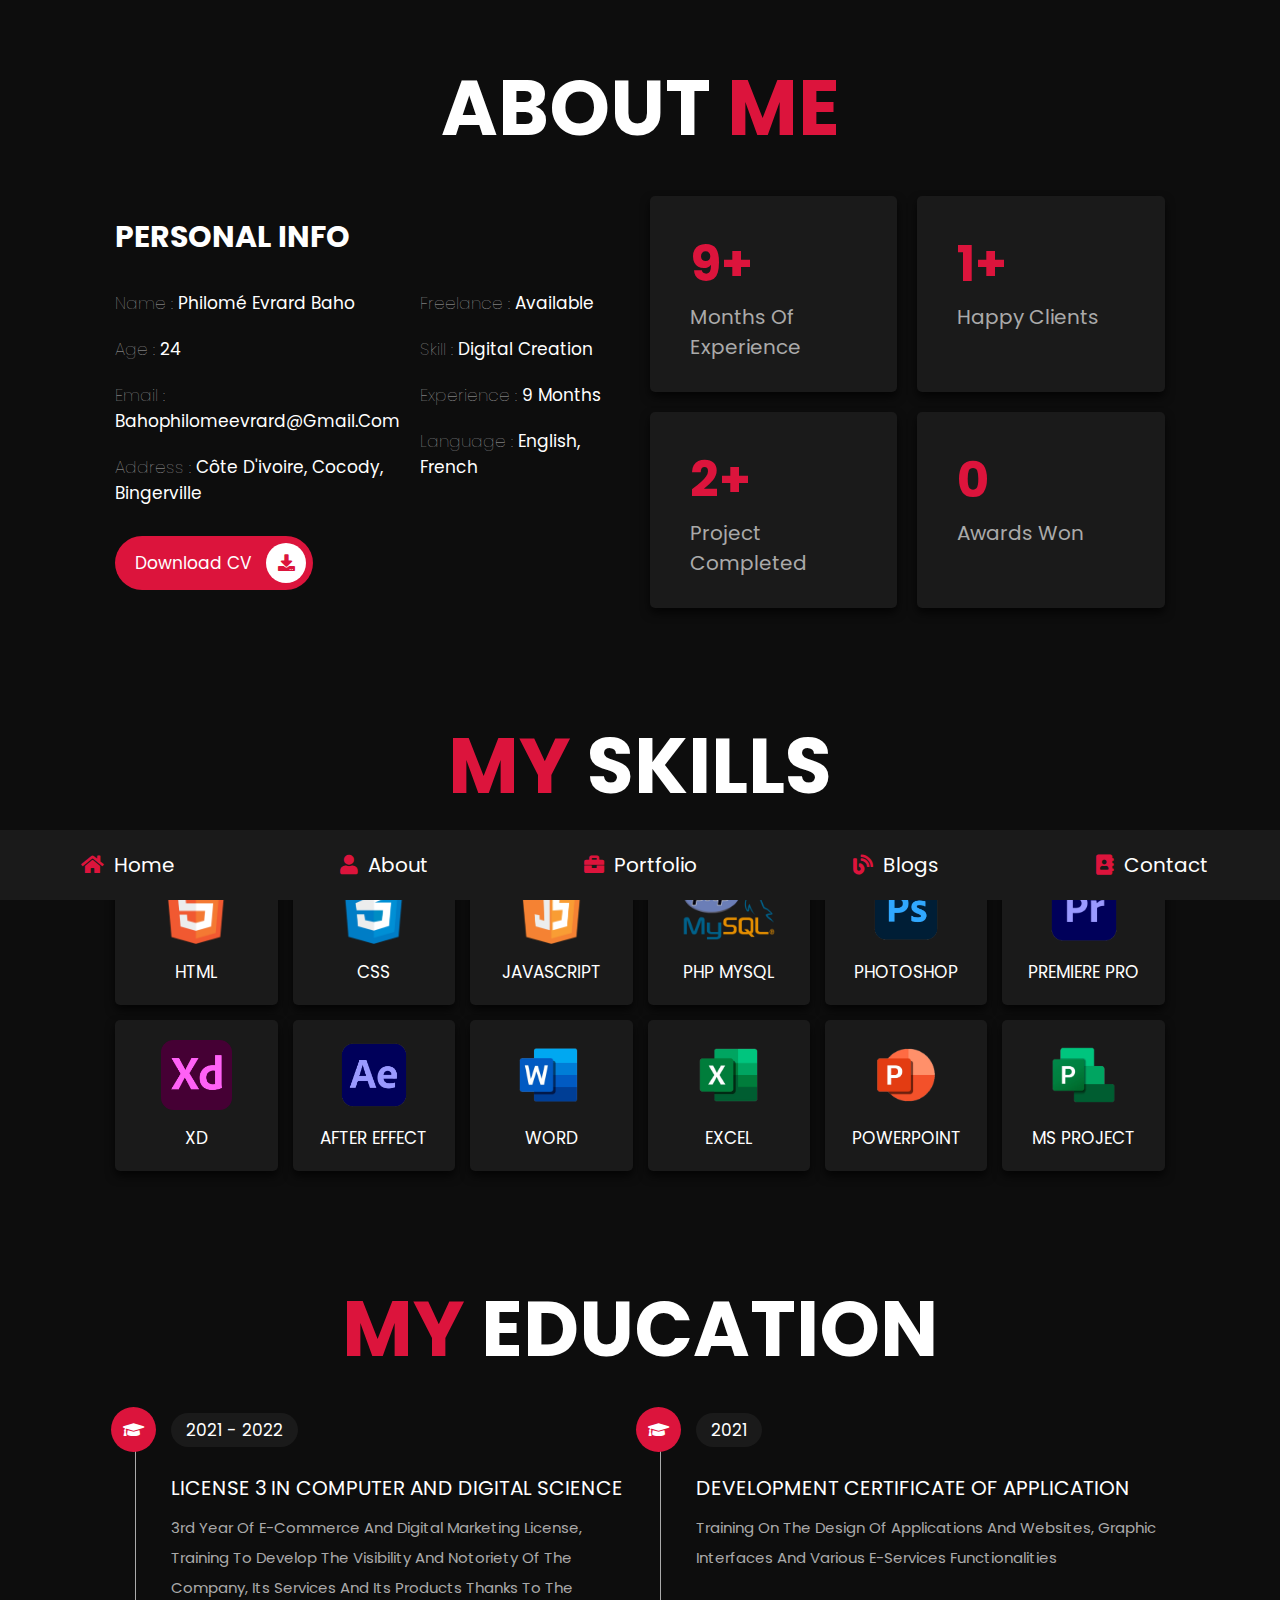
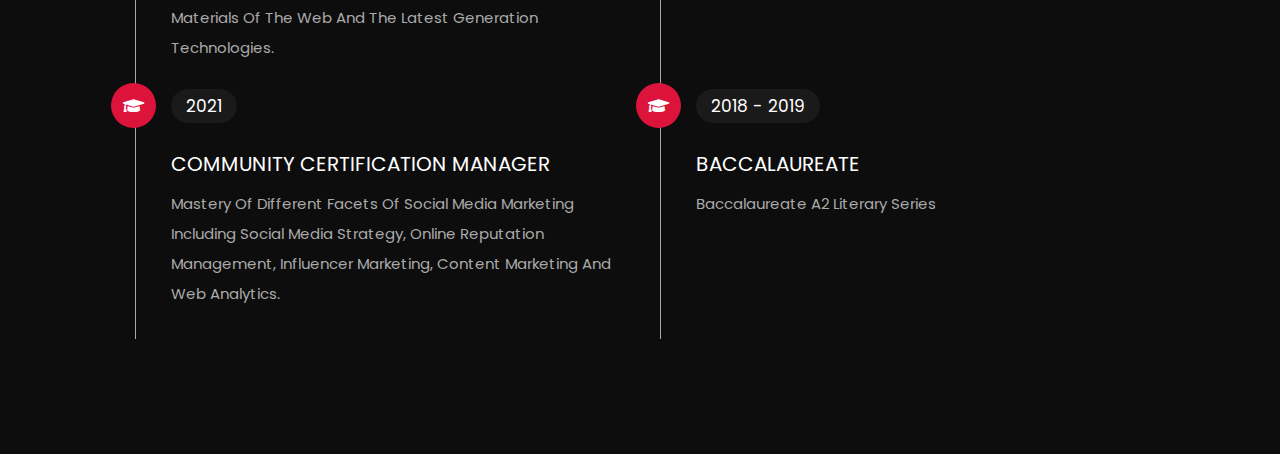
<file: about.html>
<!DOCTYPE html>
<html lang="en">
<head>
    <meta charset="UTF-8">
    <meta http-equiv="X-UA-Compatible" content="IE=edge">
    <meta name="viewport" content="width=device-width, initial-scale=1.0">
    <title>about</title>

    <!-- font awesome cdn link  -->
    <link rel="stylesheet" href="https://cdnjs.cloudflare.com/ajax/libs/font-awesome/5.15.4/css/all.min.css">

    <!-- icon link -->
    <link rel="icon" href="images/ico.png">
    
    <!-- custom css file link  -->
    <link rel="stylesheet" href="css/style.css">

</head>
<body>
    
<!-- navbar section starts  -->

<nav class="navbar">
    <a href="index.html"> <i class="fas fa-home"></i> <span>home</span> </a>
    <a href="about.html"> <i class="fas fa-user"></i> <span>about</span> </a>
    <a href="portfolio.html"> <i class="fas fa-briefcase"></i> <span>portfolio</span> </a>
    <a href="blogs.html"> <i class="fas fa-blog"></i> <span>blogs</span> </a>
    <a href="contact.html"> <i class="fas fa-address-book"></i> <span>contact</span> </a>
</nav>

<!-- navbar section ends -->

<!-- about section starts  -->

<section class="about">

    <h1 class="heading"> about <span>me</span> </h1>

    <div class="row">

        <div class="info-container">

            <h1>personal info</h1>

            <div class="box-container">

                <div class="box">
                    <h3> <span>name : </span> Philomé Evrard Baho </h3>
                    <h3> <span>age : </span> 24 </h3>
                    <h3> <span>email : </span> bahophilomeevrard@gmail.com </h3>
                    <h3> <span>address : </span> Côte d'ivoire, Cocody, Bingerville </h3>
                </div>
    
                <div class="box">
                    <h3> <span>freelance : </span> available </h3>
                    <h3> <span>skill : </span> digital creation </h3>
                    <h3> <span>experience : </span> 9 months </h3>
                    <h3> <span>language : </span> English, French </h3>
                </div>

            </div>

            <a href="documents/cv_evrard.pdf" target="_blank" class="btn"> download CV <i class="fas fa-download"></i> </a>

        </div>

        <div class="count-container">

            <div class="box">
                <h3>9+</h3>
                <p>months of experience</p>
            </div>

            <div class="box">
                <h3>1+</h3>
                <p>happy clients</p>
            </div>

            <div class="box">
                <h3>2+</h3>
                <p>project completed</p>
            </div>

            <div class="box">
                <h3>0</h3>
                <p>awards won</p>
            </div>

        </div>

    </div>

</section>

<!-- about section ends -->

<!-- skills section starts  -->

<section class="skills">

    <h1 class="heading"> <span>my</span> skills </h1>

    <div class="box-container">
        <div class="box">
            <img src="images/icon-1.png">
            <h3>html</h3>
        </div>
        <div class="box">
            <img src="images/icon-2.png">
            <h3>css</h3>
        </div>
        <div class="box">
            <img src="images/icon-3.png">
            <h3>javascript</h3>
        </div>
        <div class="box">
            <img src="images/icon-5.png">
            <h3>php mysql</h3>
        </div>
        <div class="box">
            <img src="images/ps.png">
            <h3>photoshop</h3>
        </div>
       
        <div class="box">
            <img src="images/pr.png">
            <h3>premiere pro</h3>
        </div>
        <div class="box">
            <img src="images/xd.png">
            <h3>xd</h3>
        </div>
        <div class="box">
            <img src="images/ae.png">
            <h3>after effect</h3>
        </div>
        <div class="box">
            <img src="images/word.png">
            <h3>word</h3>
        </div>
        <div class="box">
            <img src="images/excel.png">
            <h3>excel</h3>
        </div>
        <div class="box">
            <img src="images/pp.png">
            <h3>powerpoint</h3>
        </div>
        <div class="box">
            <img src="images/msp.png">
            <h3>ms project</h3>
        </div>
        
    </div>

</section>

<!-- skills section ends -->

<!-- education section starts  -->

<section class="education">

    <h1 class="heading"> <span>my</span> education </h1>

    <div class="box-container">

        <div class="box">
            <i class="fas fa-graduation-cap"></i>
            <span>2021 - 2022</span>
            <h3>LICENSE 3 IN COMPUTER AND
                DIGITAL SCIENCE</h3>
            <p>3rd year of e-commerce and digital marketing license, training to develop the visibility and notoriety of the company, its services and its products thanks to the materials of the web and the latest generation technologies.</p>
        </div>

        <div class="box">
            <i class="fas fa-graduation-cap"></i>
            <span>2021</span>
            <h3>DEVELOPMENT CERTIFICATE
                OF APPLICATION</h3>
            <p>Training on the design of applications and websites, graphic interfaces and various e-services functionalities</p>
        </div>

        <div class="box">
            <i class="fas fa-graduation-cap"></i>
            <span>2021</span>
            <h3>COMMUNITY CERTIFICATION
                MANAGER</h3>
            <p>Mastery of different facets of social media marketing including social media strategy, online reputation management, influencer marketing, content marketing and web analytics.</p>
        </div>

        <div class="box">
            <i class="fas fa-graduation-cap"></i>
            <span>2018 - 2019</span>
            <h3>BACCALAUREATE</h3>
            <p>Baccalaureate A2 literary series</p>
        </div>

    </div>

</section>

<!-- education section ends -->

</body>
</html>
</file>
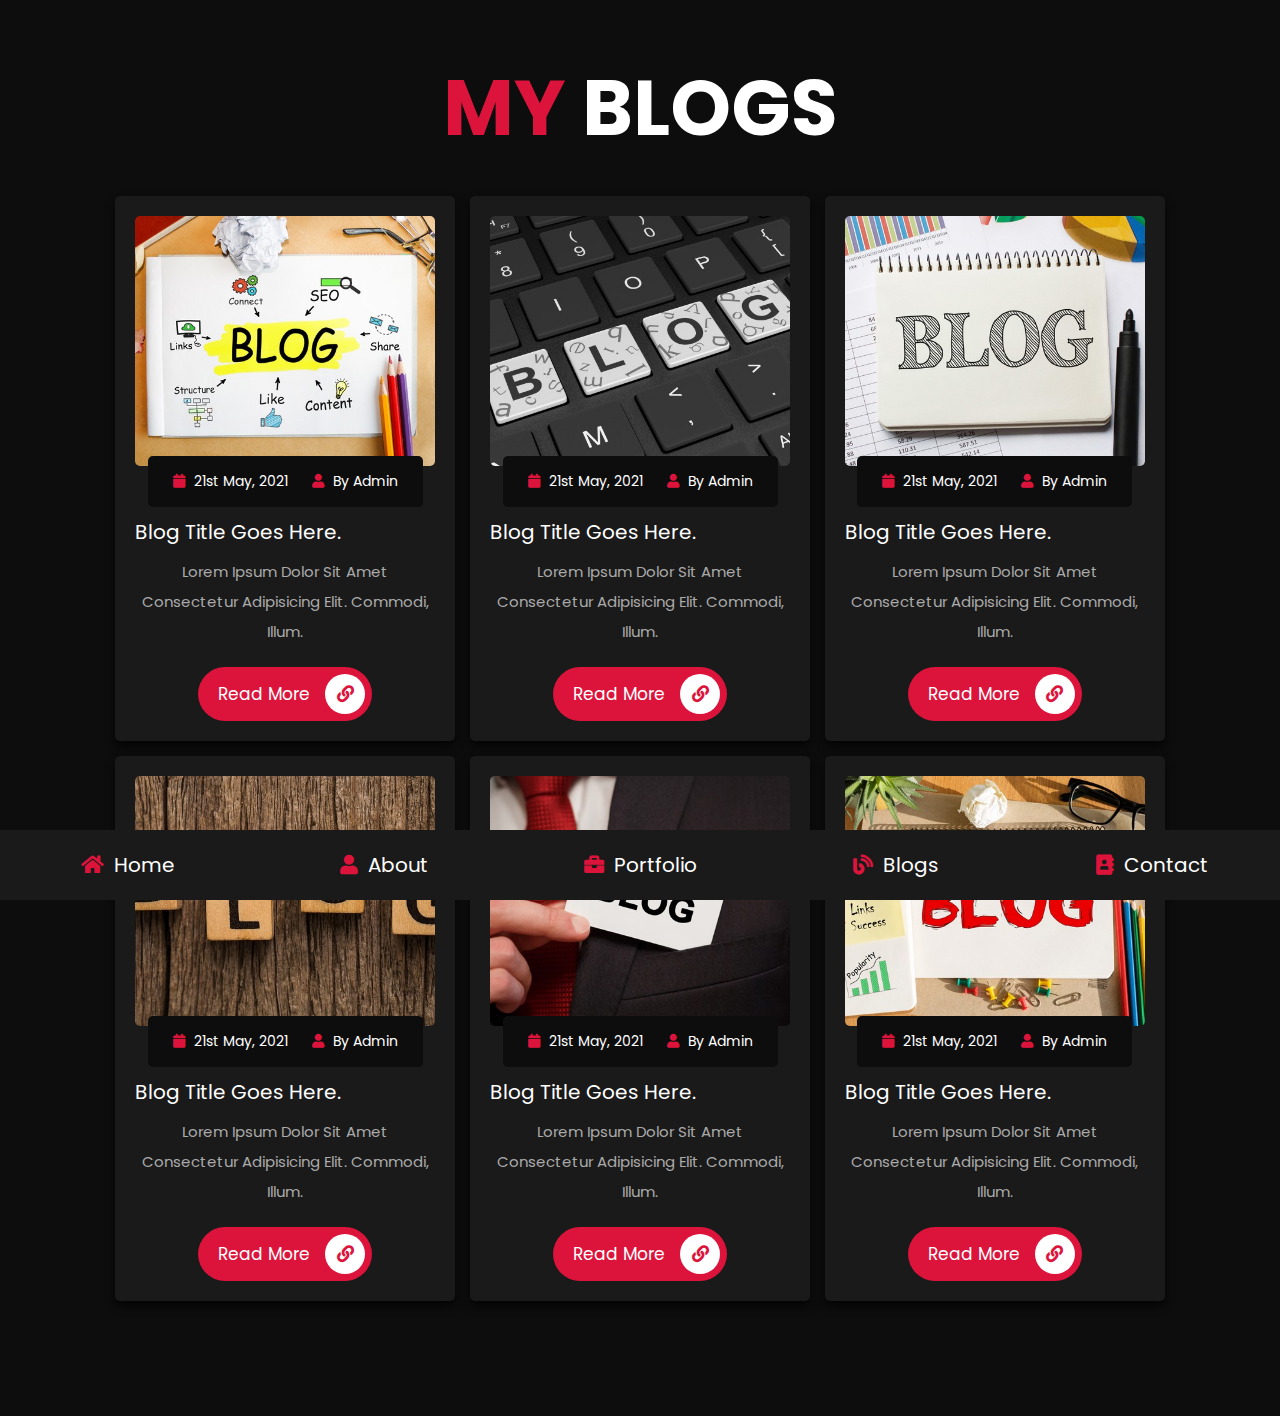
<file: blogs.html>
<!DOCTYPE html>
<html lang="en">
<head>
    <meta charset="UTF-8">
    <meta http-equiv="X-UA-Compatible" content="IE=edge">
    <meta name="viewport" content="width=device-width, initial-scale=1.0">
    <title>blogs</title>

    <!-- font awesome cdn link  -->
    <link rel="stylesheet" href="https://cdnjs.cloudflare.com/ajax/libs/font-awesome/5.15.4/css/all.min.css">

    <!-- icon link -->
    <link rel="icon" href="images/ico.png">
    
    <!-- custom css file link  -->
    <link rel="stylesheet" href="css/style.css">

</head>
<body>
    
<!-- navbar section starts  -->

<nav class="navbar">
    <a href="index.html"> <i class="fas fa-home"></i> <span>home</span> </a>
    <a href="about.html"> <i class="fas fa-user"></i> <span>about</span> </a>
    <a href="portfolio.html"> <i class="fas fa-briefcase"></i> <span>portfolio</span> </a>
    <a href="blogs.html"> <i class="fas fa-blog"></i> <span>blogs</span> </a>
    <a href="contact.html"> <i class="fas fa-address-book"></i> <span>contact</span> </a>
</nav>

<!-- navbar section ends -->

<!-- blogs section starts  -->

<section class="blogs">

    <h1 class="heading"> <span>my</span> blogs </h1>

    <div class="box-container">

        <div class="box">
            <div class="image">
                <img src="images/blog1.jpg" alt="">
            </div>
            <div class="content">
                <div class="icons">
                    <a href="#"> <i class="fas fa-calendar"></i> 21st may, 2021 </a>
                    <a href="#"> <i class="fas fa-user"></i> by admin </a>
                </div>
                <h3>blog title goes here.</h3>
                <p>Lorem ipsum dolor sit amet consectetur adipisicing elit. Commodi, illum.</p>
                <a href="" class="btn"> read more <i class="fas fa-link"></i> </a>
            </div>
        </div>

        <div class="box">
            <div class="image">
                <img src="images/blog2.jpg" alt="">
            </div>
            <div class="content">
                <div class="icons">
                    <a href="#"> <i class="fas fa-calendar"></i> 21st may, 2021 </a>
                    <a href="#"> <i class="fas fa-user"></i> by admin </a>
                </div>
                <h3>blog title goes here.</h3>
                <p>Lorem ipsum dolor sit amet consectetur adipisicing elit. Commodi, illum.</p>
                <a href="#" class="btn"> read more <i class="fas fa-link"></i> </a>
            </div>
        </div>

        <div class="box">
            <div class="image">
                <img src="images/blog3.jpg" alt="">
            </div>
            <div class="content">
                <div class="icons">
                    <a href="#"> <i class="fas fa-calendar"></i> 21st may, 2021 </a>
                    <a href="#"> <i class="fas fa-user"></i> by admin </a>
                </div>
                <h3>blog title goes here.</h3>
                <p>Lorem ipsum dolor sit amet consectetur adipisicing elit. Commodi, illum.</p>
                <a href="#" class="btn"> read more <i class="fas fa-link"></i> </a>
            </div>
        </div>

        <div class="box">
            <div class="image">
                <img src="images/blog4.jpg" alt="">
            </div>
            <div class="content">
                <div class="icons">
                    <a href="#"> <i class="fas fa-calendar"></i> 21st may, 2021 </a>
                    <a href="#"> <i class="fas fa-user"></i> by admin </a>
                </div>
                <h3>blog title goes here.</h3>
                <p>Lorem ipsum dolor sit amet consectetur adipisicing elit. Commodi, illum.</p>
                <a href="#" class="btn"> read more <i class="fas fa-link"></i> </a>
            </div>
        </div>

        <div class="box">
            <div class="image">
                <img src="images/blog5.jpg" alt="">
            </div>
            <div class="content">
                <div class="icons">
                    <a href="#"> <i class="fas fa-calendar"></i> 21st may, 2021 </a>
                    <a href="#"> <i class="fas fa-user"></i> by admin </a>
                </div>
                <h3>blog title goes here.</h3>
                <p>Lorem ipsum dolor sit amet consectetur adipisicing elit. Commodi, illum.</p>
                <a href="#" class="btn"> read more <i class="fas fa-link"></i> </a>
            </div>
        </div>

        <div class="box">
            <div class="image">
                <img src="images/blog6.jpg" alt="">
            </div>
            <div class="content">
                <div class="icons">
                    <a href="#"> <i class="fas fa-calendar"></i> 21st may, 2021 </a>
                    <a href="#"> <i class="fas fa-user"></i> by admin </a>
                </div>
                <h3>blog title goes here.</h3>
                <p>Lorem ipsum dolor sit amet consectetur adipisicing elit. Commodi, illum.</p>
                <a href="#" class="btn"> read more <i class="fas fa-link"></i> </a>
            </div>
        </div>

    </div>

</section>

<!-- blogs section ends -->

</body>
</html>
</file>
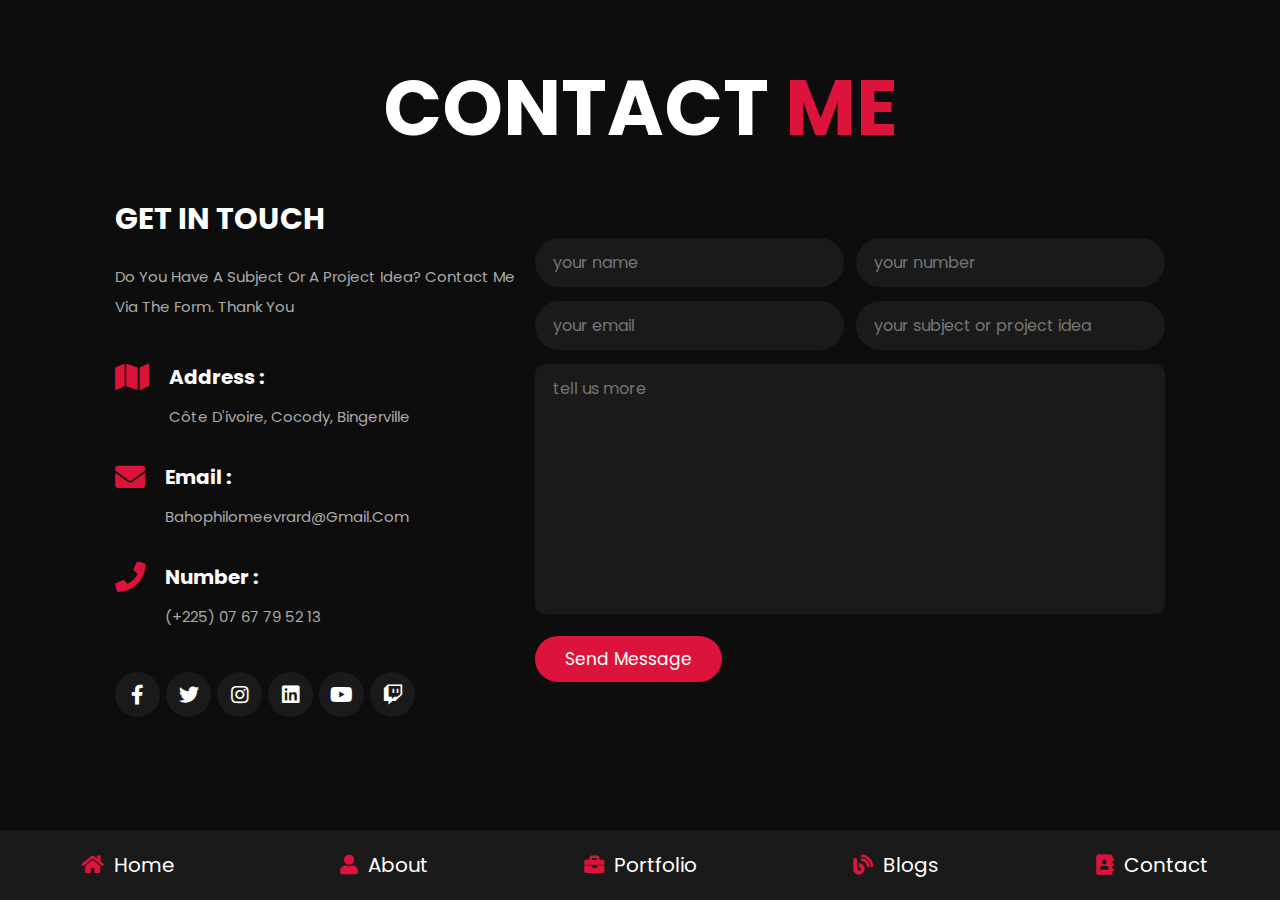
<file: contact.html>
<!DOCTYPE html>
<html lang="en">
<head>
    <meta charset="UTF-8">
    <meta http-equiv="X-UA-Compatible" content="IE=edge">
    <meta name="viewport" content="width=device-width, initial-scale=1.0">
    <title>contact</title>

    <!-- font awesome cdn link  -->
    <link rel="stylesheet" href="https://cdnjs.cloudflare.com/ajax/libs/font-awesome/5.15.4/css/all.min.css">

    <!-- icon link -->
    <link rel="icon" href="images/ico.png">
    
    <!-- custom css file link  -->
    <link rel="stylesheet" href="css/style.css">

</head>
<body>
    
<!-- navbar section starts  -->

<nav class="navbar">
    <a href="index.html"> <i class="fas fa-home"></i> <span>home</span> </a>
    <a href="about.html"> <i class="fas fa-user"></i> <span>about</span> </a>
    <a href="portfolio.html"> <i class="fas fa-briefcase"></i> <span>portfolio</span> </a>
    <a href="blogs.html"> <i class="fas fa-blog"></i> <span>blogs</span> </a>
    <a href="contact.html"> <i class="fas fa-address-book"></i> <span>contact</span> </a>
</nav>

<!-- navbar section ends -->

<!-- contact section starts  -->

<section class="contact">

<h1 class="heading"> contact <span>me</span> </h1>

<div class="row">

    <div class="info-container">

        <h1>get in touch</h1>

        <p>do you have a subject or a project idea? contact me via the form. thank you</p>

        <div class="box-container">

            <div class="box">
                <i class="fas fa-map"></i>
                <div class="info">
                    <h3>address :</h3>
                    <p>Côte d'ivoire, Cocody, Bingerville</p>
                </div>
            </div>

            <div class="box">
                <i class="fas fa-envelope"></i>
                <div class="info">
                    <h3>email :</h3>
                    <p>bahophilomeevrard@gmail.com</p>
                </div>
            </div>

            <div class="box">
                <i class="fas fa-phone"></i>
                <div class="info">
                    <h3>number :</h3>
                    <p>(+225) 07 67 79 52 13</p>
                </div>
            </div>

        </div>

        <div class="share">
            <a href="https://www.facebook.com/profile.php?id=100078543252895" target="_blank" class="fab fa-facebook-f"></a>
            <a href="https://twitter.com/ridenid" target="_blank" class="fab fa-twitter"></a>
            <a href="https://www.instagram.com/riden.id/" target="_blank" class="fab fa-instagram"></a>
            <a href="https://www.linkedin.com/in/philomé-evrard-baho-629773204" target="_blank" class="fab fa-linkedin"></a>
            <a href="https://www.youtube.com/channel/UCuNEJmOTpHDGwypIL-lkQ7w/featured" target="_blank" class="fab fa-youtube"></a>
            <a href="https://www.twitch.tv/ridenid" target="_blank" class="fab fa-twitch"></a>
        </div>

    </div>

    <form action="">

        <div class="inputBox">
            <input type="text" placeholder="your name">
            <input type="tel" placeholder="your number">
        </div>

        <div class="inputBox">
            <input type="email" placeholder="your email">
            <input type="text" placeholder="your subject or project idea">
        </div>

        <textarea name="" placeholder="tell us more" id="" cols="30" rows="10"></textarea>

        <input type="submit" value="send message" class="btn">

    </form>

</div>

</section>

<!-- contact section ends -->

</body>
</html>
</file>
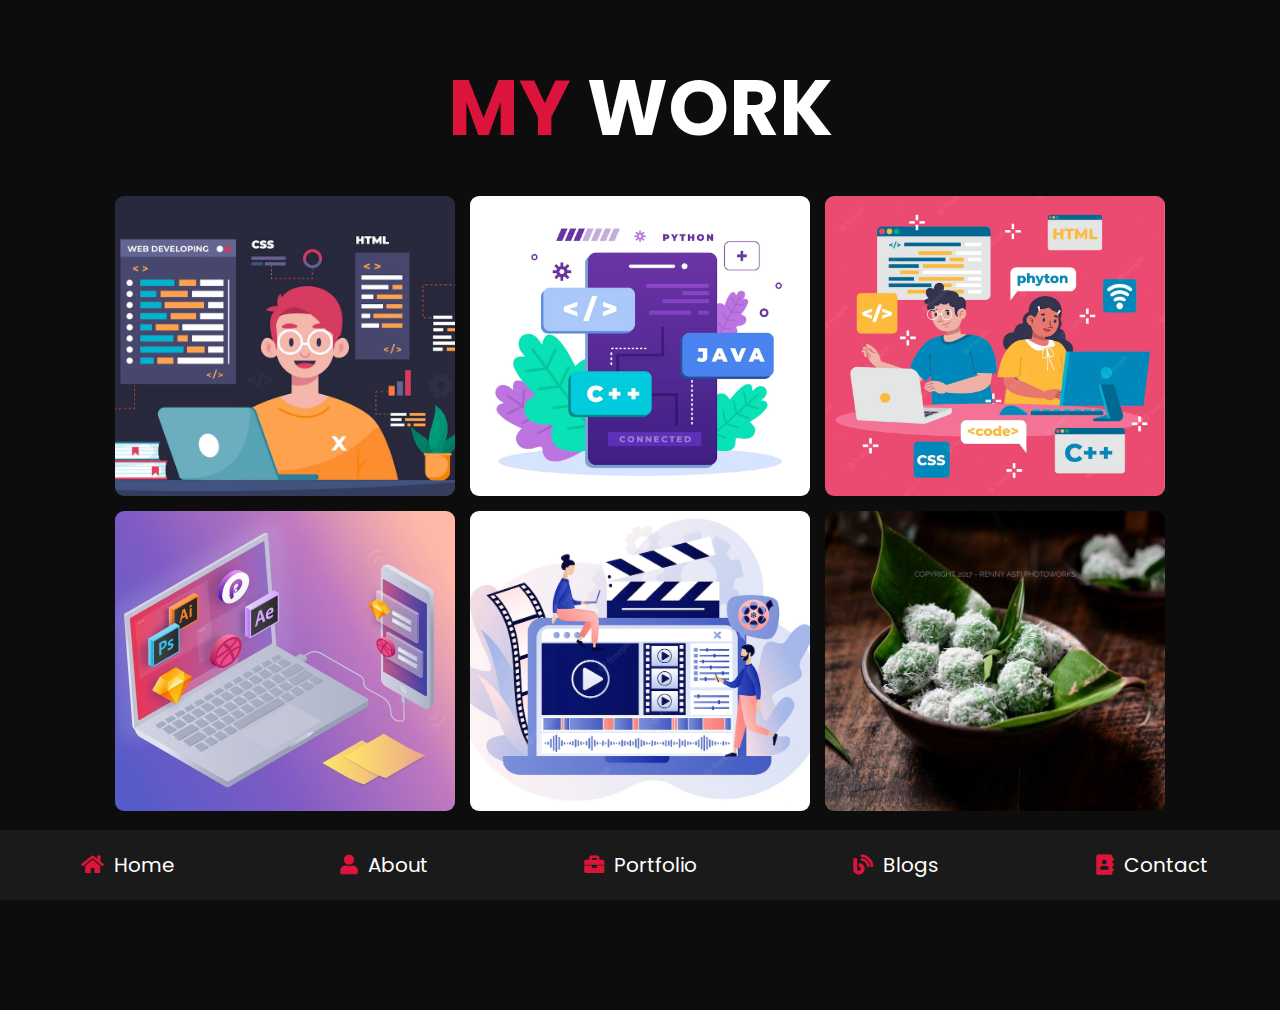
<file: portfolio.html>
<!DOCTYPE html>
<html lang="en">
<head>
    <meta charset="UTF-8">
    <meta http-equiv="X-UA-Compatible" content="IE=edge">
    <meta name="viewport" content="width=device-width, initial-scale=1.0">
    <title>portfolio</title>

    <!-- font awesome cdn link  -->
    <link rel="stylesheet" href="https://cdnjs.cloudflare.com/ajax/libs/font-awesome/5.15.4/css/all.min.css">

    <!-- icon link -->
    <link rel="icon" href="images/ico.png">
    
    <!-- custom css file link  -->
    <link rel="stylesheet" href="css/style.css">

</head>
<body>
    
<!-- navbar section starts  -->

<nav class="navbar">
    <a href="index.html"> <i class="fas fa-home"></i> <span>home</span> </a>
    <a href="about.html"> <i class="fas fa-user"></i> <span>about</span> </a>
    <a href="portfolio.html"> <i class="fas fa-briefcase"></i> <span>portfolio</span> </a>
    <a href="blogs.html"> <i class="fas fa-blog"></i> <span>blogs</span> </a>
    <a href="contact.html"> <i class="fas fa-address-book"></i> <span>contact</span> </a>
</nav>

<!-- navbar section ends -->

<!-- portfolio section starts  -->

<section class="portfolio">

    <h1 class="heading"> <span>my</span> work </h1>

    <div class="box-container">

        <div class="box">
            <img src="images/web.webp" alt="">
            <div class="content">
                <h3>web </h3>
                <p>Lorem, ipsum dolor sit amet consectetur adipisicing elit. Distinctio, praesentium.</p>
                <a href="portfolio/web.html">see more</a>
            </div>
        </div>

        <div class="box">
            <img src="images/mobile.webp" alt="">
            <div class="content">
                <h3>mobile</h3>
                <p>Lorem, ipsum dolor sit amet consectetur adipisicing elit. Distinctio, praesentium.</p>
                <a href="#">see more</a>
            </div>
        </div>
       
        <div class="box">
            <img src="images/desktop.webp" alt="">
            <div class="content">
                <h3>desktop</h3>
                <p>Lorem, ipsum dolor sit amet consectetur adipisicing elit. Distinctio, praesentium.</p>
                <a href="#">see more</a>
            </div>
        </div>

        <div class="box">
            <img src="images/design.jpg" alt="">
            <div class="content">
                <h3>design</h3>
                <p>Lorem, ipsum dolor sit amet consectetur adipisicing elit. Distinctio, praesentium.</p>
                <a href="#">see more</a>
            </div>
        </div>

        <div class="box">
            <img src="images/montage.webp" alt="">
            <div class="content">
                <h3>video montage</h3>
                <p>Lorem, ipsum dolor sit amet consectetur adipisicing elit. Distinctio, praesentium.</p>
                <a href="#">see more</a>
            </div>
        </div>

        <div class="box">
            <img src="images/photo.jpg" alt="">
            <div class="content">
                <h3>photography</h3>
                <p>Lorem, ipsum dolor sit amet consectetur adipisicing elit. Distinctio, praesentium.</p>
                <a href="#">see more</a>
            </div>
        </div>

    </div>

    <a href="#" class="btn"> load more <i class="fas fa-redo"></i> </a>
    
</section>

<!-- portfolio section ends -->

</body>
</html>
</file>
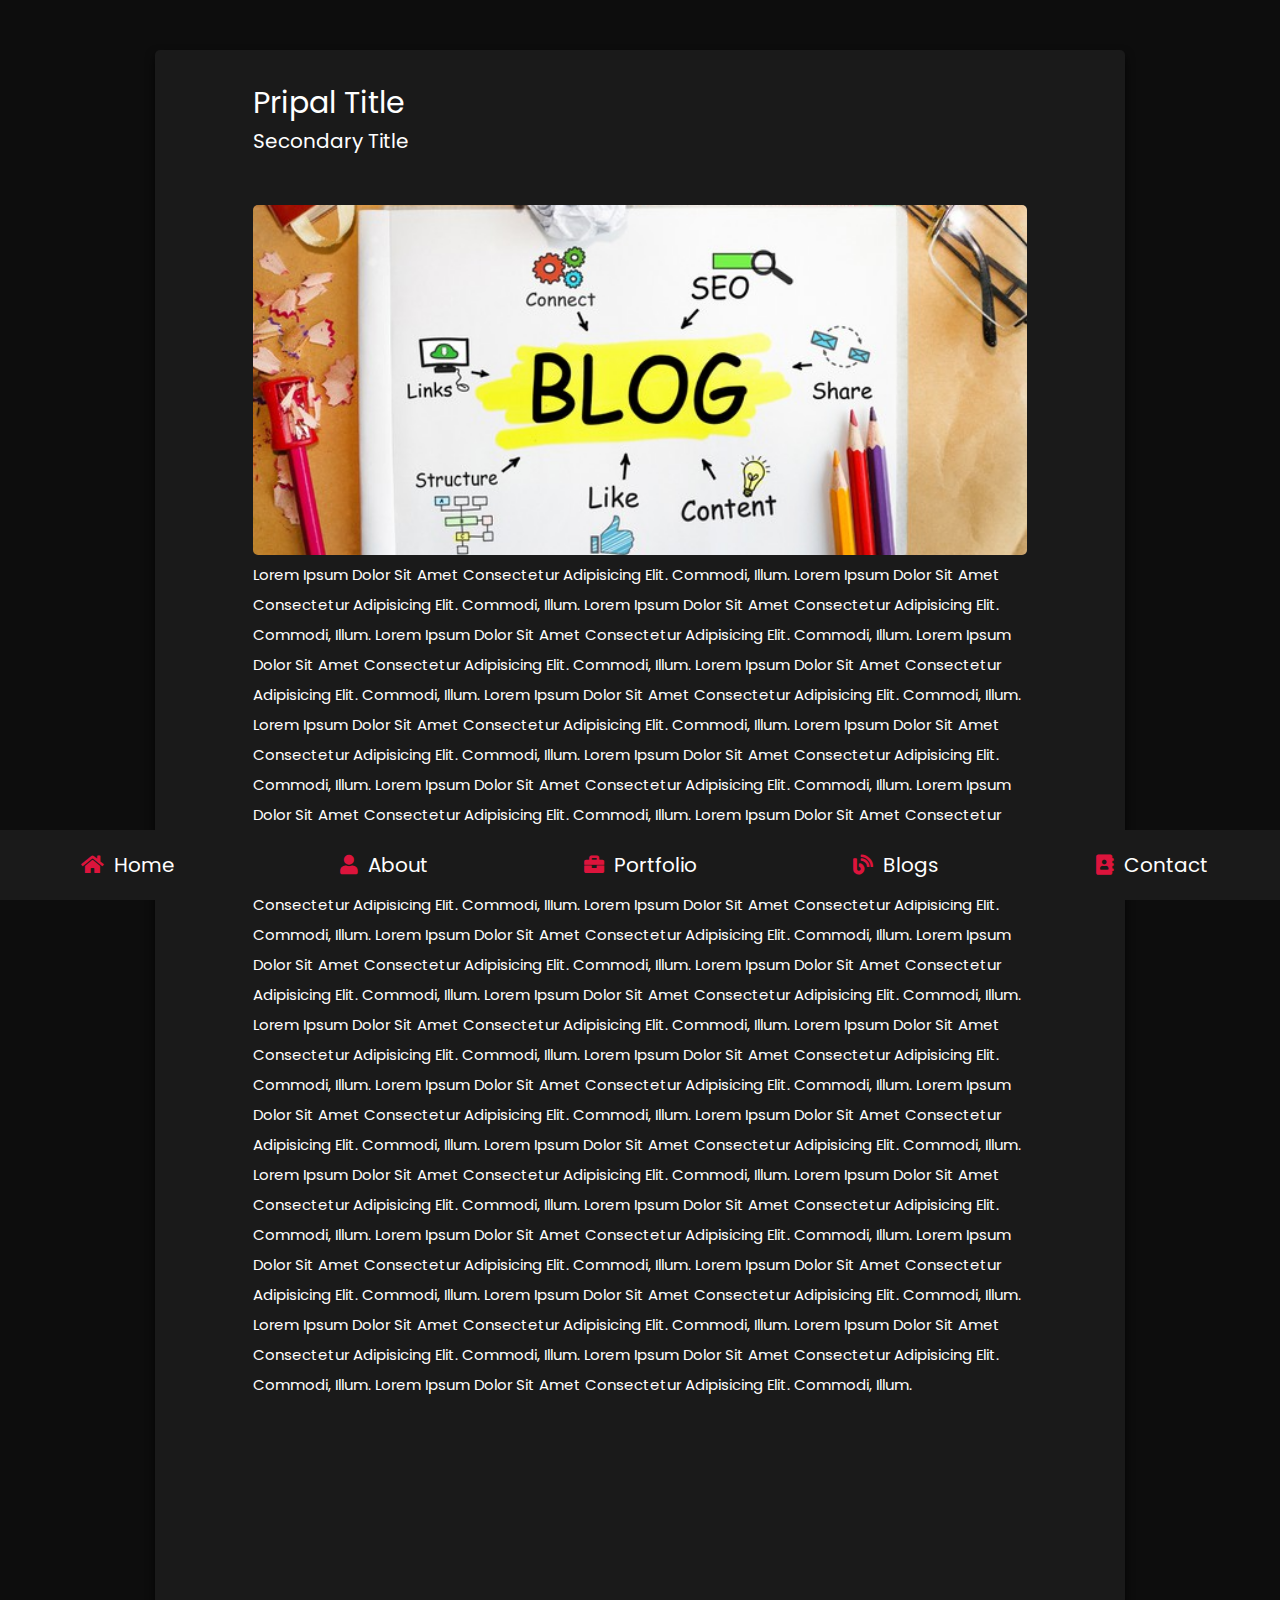
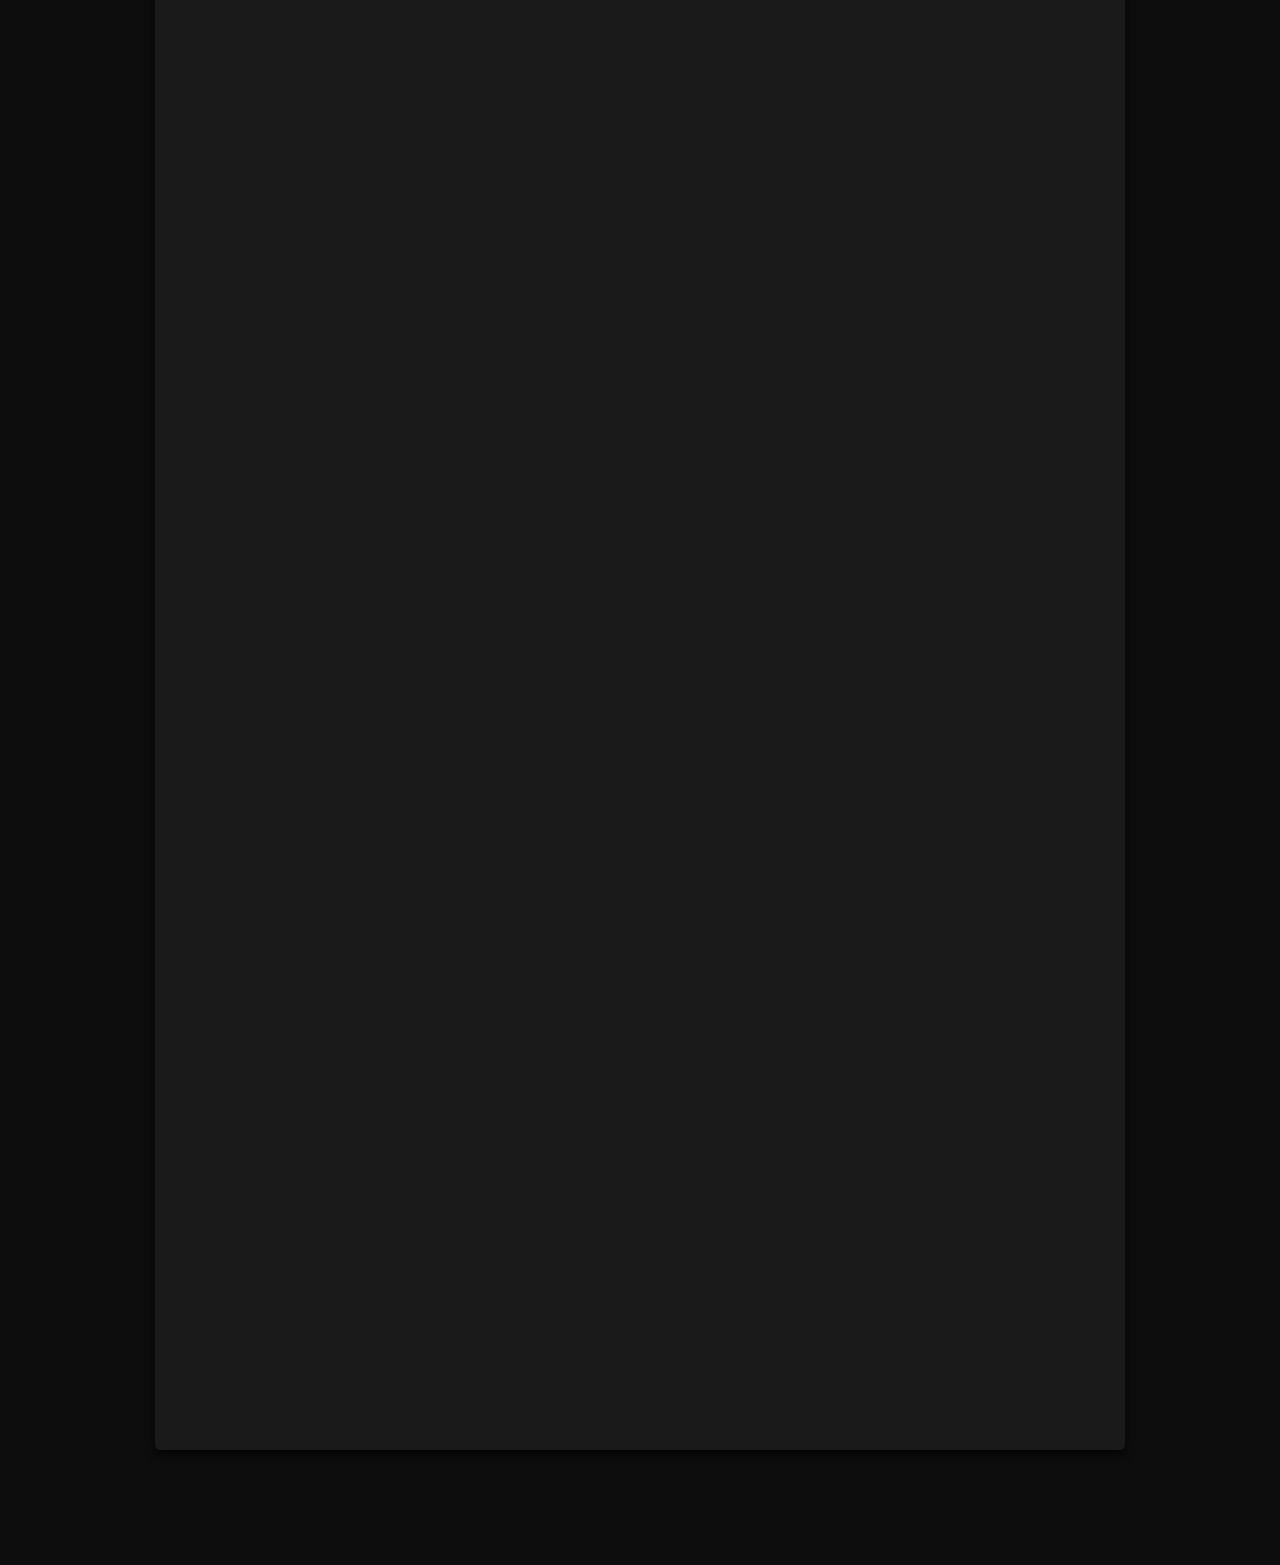
<file: blogs/blogs.html>
<!DOCTYPE html>
<html lang="en">

<head>
    <meta charset="UTF-8">
    <meta http-equiv="X-UA-Compatible" content="IE=edge">
    <meta name="viewport" content="width=device-width, initial-scale=1.0">
    <title>blogs</title>

    <!-- font awesome cdn link  -->
    <link rel="stylesheet" href="https://cdnjs.cloudflare.com/ajax/libs/font-awesome/5.15.4/css/all.min.css">

    <!-- custom css file link  -->
    <link rel="stylesheet" href="../css/style.css">

</head>

<body>

    <!-- navbar section starts  -->

    <nav class="navbar">
        <a href="../index.html"> <i class="fas fa-home"></i> <span>home</span> </a>
        <a href="../about.html"> <i class="fas fa-user"></i> <span>about</span> </a>
        <a href="../portfolio.html"> <i class="fas fa-briefcase"></i> <span>portfolio</span> </a>
        <a href="../blogs.html"> <i class="fas fa-blog"></i> <span>blogs</span> </a>
        <a href="../contact.html"> <i class="fas fa-address-book"></i> <span>contact</span> </a>
    </nav>

    <!-- navbar section ends -->

    <!-- blogs section starts  -->

    <section class="article">



        <div class="box-container">

            <div class="box">
                <div class="content">
                    
                    <div class="texte">
                        <h2>pripal title</h2>

                        <h3>secondary title</h3>

                    </div>
                    <div class="image">
                        <img src="../images/blog1.jpg" alt="">
                    </div>
                    <div class="texte">
                        
                        <p>Lorem ipsum dolor sit amet consectetur adipisicing elit. Commodi, illum. Lorem ipsum dolor sit amet consectetur adipisicing elit. Commodi, illum. Lorem ipsum dolor sit amet consectetur adipisicing elit. Commodi, illum.
                            Lorem ipsum dolor sit amet consectetur adipisicing elit. Commodi, illum. Lorem ipsum dolor sit amet consectetur adipisicing elit. Commodi, illum. Lorem ipsum dolor sit amet consectetur adipisicing elit. Commodi, illum.
                            Lorem ipsum dolor sit amet consectetur adipisicing elit. Commodi, illum. Lorem ipsum dolor sit amet consectetur adipisicing elit. Commodi, illum. Lorem ipsum dolor sit amet consectetur adipisicing elit. Commodi, illum.
                            Lorem ipsum dolor sit amet consectetur adipisicing elit. Commodi, illum. Lorem ipsum dolor sit amet consectetur adipisicing elit. Commodi, illum. Lorem ipsum dolor sit amet consectetur adipisicing elit. Commodi, illum.
                            Lorem ipsum dolor sit amet consectetur adipisicing elit. Commodi, illum. Lorem ipsum dolor sit amet consectetur adipisicing elit. Commodi, illum. Lorem ipsum dolor sit amet consectetur adipisicing elit. Commodi, illum.
                            Lorem ipsum dolor sit amet consectetur adipisicing elit. Commodi, illum. Lorem ipsum dolor sit amet consectetur adipisicing elit. Commodi, illum. Lorem ipsum dolor sit amet consectetur adipisicing elit. Commodi, illum.
                            Lorem ipsum dolor sit amet consectetur adipisicing elit. Commodi, illum. Lorem ipsum dolor sit amet consectetur adipisicing elit. Commodi, illum. Lorem ipsum dolor sit amet consectetur adipisicing elit. Commodi, illum.
                            Lorem ipsum dolor sit amet consectetur adipisicing elit. Commodi, illum. Lorem ipsum dolor sit amet consectetur adipisicing elit. Commodi, illum. Lorem ipsum dolor sit amet consectetur adipisicing elit. Commodi, illum.
                            Lorem ipsum dolor sit amet consectetur adipisicing elit. Commodi, illum. Lorem ipsum dolor sit amet consectetur adipisicing elit. Commodi, illum. Lorem ipsum dolor sit amet consectetur adipisicing elit. Commodi, illum.
                            Lorem ipsum dolor sit amet consectetur adipisicing elit. Commodi, illum. Lorem ipsum dolor sit amet consectetur adipisicing elit. Commodi, illum. Lorem ipsum dolor sit amet consectetur adipisicing elit. Commodi, illum.
                            Lorem ipsum dolor sit amet consectetur adipisicing elit. Commodi, illum. Lorem ipsum dolor sit amet consectetur adipisicing elit. Commodi, illum. Lorem ipsum dolor sit amet consectetur adipisicing elit. Commodi, illum.
                            Lorem ipsum dolor sit amet consectetur adipisicing elit. Commodi, illum. Lorem ipsum dolor sit amet consectetur adipisicing elit. Commodi, illum. Lorem ipsum dolor sit amet consectetur adipisicing elit. Commodi, illum.
                            Lorem ipsum dolor sit amet consectetur adipisicing elit. Commodi, illum. Lorem ipsum dolor sit amet consectetur adipisicing elit. Commodi, illum. Lorem ipsum dolor sit amet consectetur adipisicing elit. Commodi, illum.
                            
                        </p>
                    </div>
                    
                </div>
            </div>
        </div>

        </div>

    </section>

    <!-- blogs section ends -->

</body>

</html>
</file>
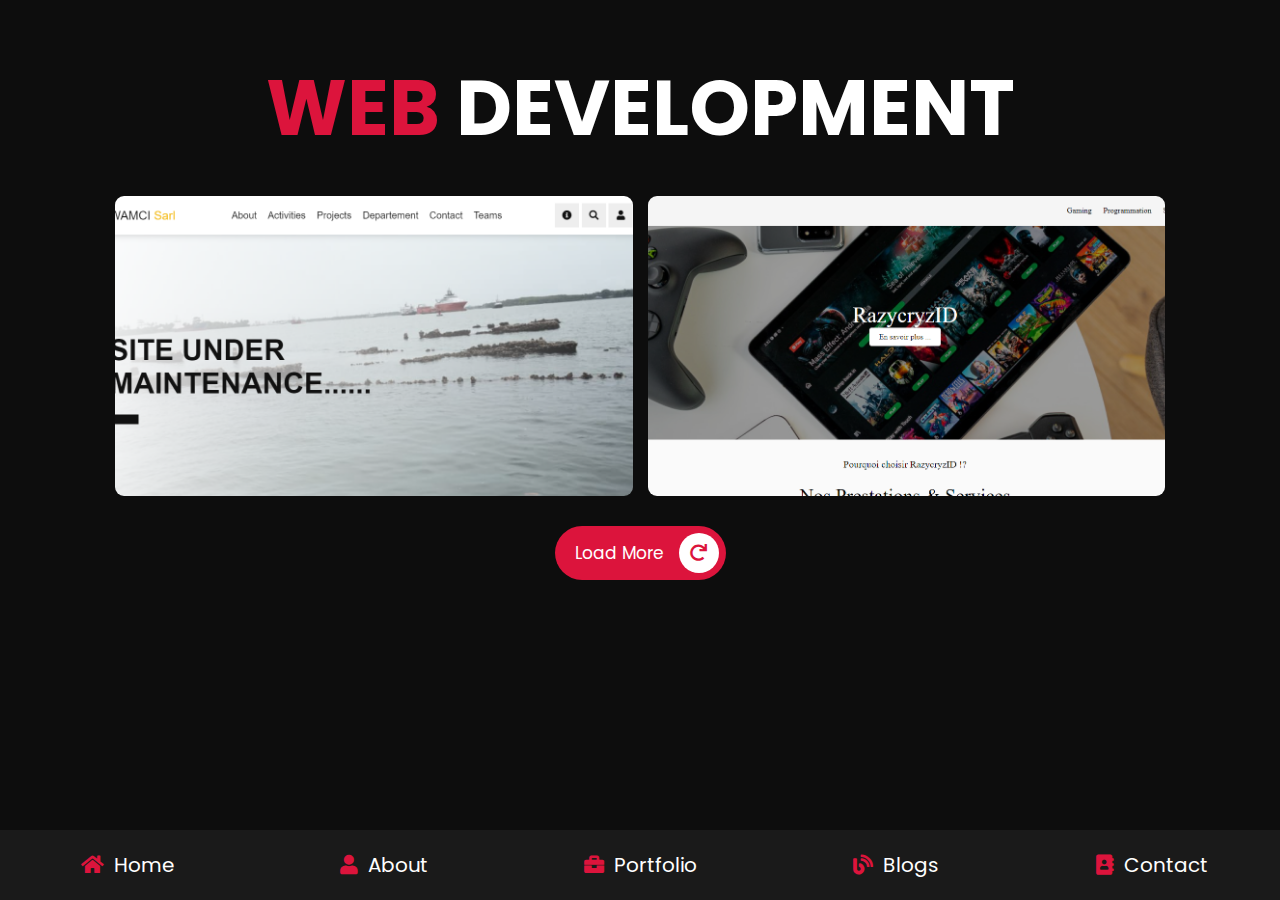
<file: portfolio/web.html>
<!DOCTYPE html>
<html lang="en">
<head>
    <meta charset="UTF-8">
    <meta http-equiv="X-UA-Compatible" content="IE=edge">
    <meta name="viewport" content="width=device-width, initial-scale=1.0">
    <title>web</title>

    <!-- font awesome cdn link  -->
    <link rel="stylesheet" href="https://cdnjs.cloudflare.com/ajax/libs/font-awesome/5.15.4/css/all.min.css">

    <!-- icon link -->
    <link rel="icon" href="../images/ico.png">

    <!-- custom css file link  -->
    <link rel="stylesheet" href="../css/style.css">

</head>
<body>
    
<!-- navbar section starts  -->

<nav class="navbar">
    <a href="../index.html"> <i class="fas fa-home"></i> <span>home</span> </a>
    <a href="../about.html"> <i class="fas fa-user"></i> <span>about</span> </a>
    <a href="../portfolio.html"> <i class="fas fa-briefcase"></i> <span>portfolio</span> </a>
    <a href="../blogs.html"> <i class="fas fa-blog"></i> <span>blogs</span> </a>
    <a href="../contact.html"> <i class="fas fa-address-book"></i> <span>contact</span> </a>
</nav>

<!-- navbar section ends -->

<!-- portfolio section starts  -->

<section class="portfolio">

    <h1 class="heading"> <span>web</span> development </h1>

    <div class="box-container">

        <div class="box">
            <img src="web/projet_1/Capture d’écran 2022-05-01 110250.png" alt="">
            <div class="content">
                <h3>projet 01 </h3>
                <p>Lorem, ipsum dolor sit amet consectetur adipisicing elit. Distinctio, praesentium.</p>
                <a href="web/projet_1/index.html" target="_blank">read </a>
            </div>
        </div>

        <div class="box">
            <img src="web/Projet_2/Capture d’écran 2022-05-01 110736.png" alt="">
            <div class="content">
                <h3>projet 2</h3>
                <p>Lorem, ipsum dolor sit amet consectetur adipisicing elit. Distinctio, praesentium.</p>
                <a href="web/Projet_2/home.html"target="_blank">read more</a>
            </div>
        </div>
    </div>

    <a href="#" class="btn"> load more <i class="fas fa-redo"></i> </a>
    
</section>

<!-- portfolio section ends -->

</body>
</html>
</file>
<file: css/style.css>
@import url("https://fonts.googleapis.com/css2?family=Poppins:wght@100;300;400;500;600;700&display=swap");
* {
  font-family: 'Poppins', sans-serif;
  margin: 0;
  padding: 0;
  -webkit-box-sizing: border-box;
          box-sizing: border-box;
  text-decoration: none;
  outline: none;
  border: none;
  text-transform: capitalize;
}

html {
  font-size: 62.5%;
  overflow-x: hidden;
}

html::-webkit-scrollbar {
  width: 1rem;
}

html::-webkit-scrollbar-track {
  background: #0d0d0d;
}

html::-webkit-scrollbar-thumb {
  background: crimson;
  border-radius: 5rem;
}

body {
  background: #0d0d0d;
  padding-bottom: 6.5rem;
}

section {
  padding: 5rem 9%;
}

.heading {
  text-align: center;
  font-size: 6vw;
  color: #fff;
  margin-bottom: 3rem;
  text-transform: uppercase;
}

.heading span {
  text-transform: uppercase;
  color: crimson;
}

.btn {
  display: inline-block;
  margin-top: 1rem;
  border-radius: 5rem;
  background: crimson;
  padding: .7rem;
  font-size: 1.7rem;
  color: #fff;
  padding-left: 2rem;
}

.btn i {
  height: 4rem;
  width: 4rem;
  line-height: 4rem;
  font-size: 1.7rem;
  text-align: center;
  background: #fff;
  color: crimson;
  border-radius: 50%;
  margin-left: 1rem;
  -webkit-transition: .2s linear;
  transition: .2s linear;
}

.btn:hover i {
  margin-left: 2rem;
}

.navbar {
  position: fixed;
  bottom: 0;
  left: 0;
  right: 0;
  display: -webkit-box;
  display: -ms-flexbox;
  display: flex;
  z-index: 1000;
  -webkit-box-align: end;
      -ms-flex-align: end;
          align-items: flex-end;
}

.navbar a {
  padding: 2rem;
  font-size: 2rem;
  background: #1a1a1a;
  -webkit-box-flex: 1;
      -ms-flex: 1;
          flex: 1;
  color: #fff;
  text-align: center;
  -webkit-transition: .2s linear;
  transition: .2s linear;
}

.navbar a i {
  color: crimson;
  padding-right: .5rem;
}

.navbar a:hover {
  background: crimson;
  padding-bottom: 6rem;
}

.navbar a:hover i {
  color: #fff;
}

.home {
  display: -webkit-box;
  display: -ms-flexbox;
  display: flex;
  -webkit-box-align: center;
      -ms-flex-align: center;
          align-items: center;
  -ms-flex-wrap: wrap;
      flex-wrap: wrap;
  gap: 4rem;
  min-height: calc(100vh - 6.5rem);
}

.home .image {
  -webkit-box-flex: 1;
      -ms-flex: 1 1 42rem;
          flex: 1 1 42rem;
  text-align: center;
}

.home .image img {
  height: 50rem;
  width: 48rem;
  border-radius: 30% 70% 70% 30% / 30% 30% 70% 70%;
}

.home .content {
  -webkit-box-flex: 1;
      -ms-flex: 1 1 42rem;
          flex: 1 1 42rem;
}

.home .content h3 {
  color: #fff;
  font-size: 4rem;
  padding-bottom: .5rem;
}

.home .content span {
  font-size: 3rem;
  color: crimson;
  padding: .5rem 0;
  display: block;
}

.home .content p {
  font-size: 1.5rem;
  color: #aaa;
  padding: 1rem 0;
  line-height: 2;
}

.about .row {
  display: -webkit-box;
  display: -ms-flexbox;
  display: flex;
  -webkit-box-align: center;
      -ms-flex-align: center;
          align-items: center;
  -ms-flex-wrap: wrap;
      flex-wrap: wrap;
  gap: 2rem;
}

.about .row .info-container {
  -webkit-box-flex: 1;
      -ms-flex: 1 1 42rem;
          flex: 1 1 42rem;
}

.about .row .info-container h1 {
  font-size: 3rem;
  color: #fff;
  text-transform: uppercase;
  padding-bottom: 1rem;
}

.about .row .info-container .box-container {
  padding: 1rem 0;
  display: -webkit-box;
  display: -ms-flexbox;
  display: flex;
  -ms-flex-wrap: wrap;
      flex-wrap: wrap;
  gap: 2rem;
}

.about .row .info-container .box-container .box {
  -webkit-box-flex: 1;
      -ms-flex: 1 1 20rem;
          flex: 1 1 20rem;
}

.about .row .info-container .box-container .box h3 {
  font-size: 1.7rem;
  color: #fff;
  padding: 1rem 0;
  font-weight: normal;
}

.about .row .info-container .box-container .box h3 span {
  color: #aaa;
  font-weight: lighter;
}

.about .row .count-container {
  -webkit-box-flex: 1;
      -ms-flex: 1 1 42rem;
          flex: 1 1 42rem;
  display: -webkit-box;
  display: -ms-flexbox;
  display: flex;
  -ms-flex-wrap: wrap;
      flex-wrap: wrap;
  gap: 2rem;
}

.about .row .count-container .box {
  -webkit-box-flex: 1;
      -ms-flex: 1 1 20rem;
          flex: 1 1 20rem;
  padding: 3rem 4rem;
  border-radius: .5rem;
  background: #1a1a1a;
  -webkit-box-shadow: 0 0.5rem 1rem rgba(0, 0, 0, 0.7);
          box-shadow: 0 0.5rem 1rem rgba(0, 0, 0, 0.7);
}

.about .row .count-container .box h3 {
  font-size: 5rem;
  color: crimson;
}

.about .row .count-container .box p {
  font-size: 2rem;
  color: #aaa;
}

.skills .box-container {
  display: -ms-grid;
  display: grid;
  -ms-grid-columns: (minmax(16rem, 1fr))[auto-fit];
      grid-template-columns: repeat(auto-fit, minmax(16rem, 1fr));
  gap: 1.5rem;
}

.skills .box-container .box {
  padding: 2rem;
  text-align: center;
  -webkit-box-shadow: 0 0.5rem 1rem rgba(0, 0, 0, 0.7);
          box-shadow: 0 0.5rem 1rem rgba(0, 0, 0, 0.7);
  border-radius: .5rem;
  background: #1a1a1a;
}

.skills .box-container .box:hover {
  background: #fff;
}

.skills .box-container .box:hover h3 {
  color: #0d0d0d;
}

.skills .box-container .box img {
  height: 7rem;
  margin-bottom: 1rem;
}

.skills .box-container .box h3 {
  color: #fff;
  font-size: 1.7rem;
  font-weight: normal;
  text-transform: uppercase;
}

.education .box-container {
  display: -webkit-box;
  display: -ms-flexbox;
  display: flex;
  -ms-flex-wrap: wrap;
      flex-wrap: wrap;
}

.education .box-container .box {
  -webkit-box-flex: 1;
      -ms-flex: 1 1 40rem;
          flex: 1 1 40rem;
  margin-left: 2rem;
  padding-top: 0;
  padding-bottom: 0;
  padding-left: 3.5rem;
  padding-bottom: 3rem;
  border-left: 0.1rem solid #aaa;
  position: relative;
}

.education .box-container .box i {
  height: 4.5rem;
  width: 4.5rem;
  line-height: 4.5rem;
  font-size: 1.7rem;
  border-radius: 50%;
  background: crimson;
  color: #fff;
  text-align: center;
  position: absolute;
  top: -1rem;
  left: -2.5rem;
}

.education .box-container .box span {
  font-size: 1.7rem;
  color: #fff;
  border-radius: 5rem;
  padding: .5rem 1.5rem;
  background: #1a1a1a;
}

.education .box-container .box h3 {
  font-size: 2rem;
  padding: 1rem 0;
  color: #fff;
  padding-top: 3rem;
  font-weight: normal;
}

.education .box-container .box p {
  font-size: 1.5rem;
  color: #aaa;
  line-height: 2;
}

.portfolio {
  text-align: center;
}

.portfolio .box-container {
  display: -ms-grid;
  display: grid;
  -ms-grid-columns: (minmax(31rem, 1fr))[auto-fit];
      grid-template-columns: repeat(auto-fit, minmax(31rem, 1fr));
  gap: 1.5rem;
  margin-bottom: 2rem;
}

.portfolio .box-container .box {
  height: 30rem;
  overflow: hidden;
  position: relative;
}

.portfolio .box-container .box:hover .content {
  -webkit-transform: translateY(0%);
          transform: translateY(0%);
}

.portfolio .box-container .box img {
  height: 100%;
  width: 100%;
  -o-object-fit: cover;
     object-fit: cover;
}

.portfolio .box-container .box .content {
  position: absolute;
  top: 0;
  left: 0;
  height: 100%;
  width: 100%;
  background: #1a1a1a;
  display: -webkit-box;
  display: -ms-flexbox;
  display: flex;
  -webkit-box-orient: vertical;
  -webkit-box-direction: normal;
      -ms-flex-flow: column;
          flex-flow: column;
  -webkit-box-align: center;
      -ms-flex-align: center;
          align-items: center;
  -webkit-box-pack: center;
      -ms-flex-pack: center;
          justify-content: center;
  padding: 2rem;
  -webkit-transform: translateY(-100%);
          transform: translateY(-100%);
  -webkit-transition: .2s linear;
  transition: .2s linear;
  border-radius: 1em;
}

.portfolio .box-container .box .content h3 {
  font-size: 2.5rem;
  color: #fff;
  text-transform: uppercase;
  font-weight: normal;
}

.portfolio .box-container .box .content p {
  padding: 1rem 0;
  font-size: 1.5rem;
  line-height: 2;
  color: #aaa;
}

.portfolio .box-container .box .content a {
  font-size: 2rem;
  color: crimson;
}

.portfolio .box-container .box .content a:hover {
  color: #fff;
}

.portfolio img{
  border-radius: 0.9em;
}

.blogs .box-container {
  display: -ms-grid;
  display: grid;
  -ms-grid-columns: (minmax(31rem, 1fr))[auto-fit];
      grid-template-columns: repeat(auto-fit, minmax(31rem, 1fr));
  gap: 1.5rem;
}

.blogs .box-container .box {
  text-align: center;
  padding: 2rem;
  border-radius: .5rem;
  background: #1a1a1a;
  -webkit-box-shadow: 0 0.5rem 1rem rgba(0, 0, 0, 0.7);
          box-shadow: 0 0.5rem 1rem rgba(0, 0, 0, 0.7);
}

.blogs .box-container .box:hover .image img {
  -webkit-transform: scale(1.2);
          transform: scale(1.2);
}

.blogs .box-container .box .image {
  height: 25rem;
  width: 100%;
  border-radius: .5rem;
  overflow: hidden;
}

.blogs .box-container .box .image img {
  height: 100%;
  width: 100%;
  -o-object-fit: cover;
     object-fit: cover;
  -webkit-transition: .2s linear;
  transition: .2s linear;
}

.blogs .box-container .box .content .icons {
  position: relative;
  top: -1rem;
  border-radius: .5rem;
  padding: 1.5rem;
  display: inline-block;
  background: #0d0d0d;
}

.blogs .box-container .box .content .icons a {
  font-size: 1.4rem;
  margin: 0 1rem;
  color: #fff;
}

.blogs .box-container .box .content .icons a:hover {
  color: crimson;
}

.blogs .box-container .box .content .icons a i {
  padding-right: .5rem;
  color: crimson;
}

.blogs .box-container .box .content h3 {
  font-size: 2rem;
  color: #fff;
  font-weight: normal;
}

.blogs .box-container .box .content p {
  font-size: 1.5rem;
  color: #aaa;
  padding: 1rem 0;
  line-height: 2;
}
.blogs .box-container .box h3{
  font-size: 2rem;
  color: #fff;
  font-weight: normal;
  text-align: justify;
}

/* article */
. .box-container {
  display: -ms-grid;
  display: grid;
  -ms-grid-columns: (minmax(31rem, 1fr))[auto-fit];
      grid-template-columns: repeat(auto-fit, minmax(31rem, 1fr));
  gap: 1.5rem;
}

.article .box-container .box {
  text-align: center;
  margin: 0rem 4rem;
  padding: 3rem;
  border-radius: .5rem;
  background: #1a1a1a;
  -webkit-box-shadow: 0 0.5rem 1rem rgba(0, 0, 0, 0.7);
          box-shadow: 0 0.5rem 1rem rgba(0, 0, 0, 0.7);

height: 300rem;        }

.article .box-container .box .texte {
  margin:auto;
  height: 6.5rem;
  width: 85%;
  margin-bottom: 6rem;
}

.article .box-container .box .image {
  margin:auto;
  margin-bottom: 0.5rem;
  height: 35rem;
  width: 85%;
  border-radius: .5rem;
  overflow: hidden;
}

.article .box-container .box .image img {
  height: 100%;
  width: 100%;
  -o-object-fit: cover;
     object-fit: cover;
  -webkit-transition: .2s linear;
  transition: .2s linear;
}

.article .box-container .box .content h2 {
  font-size: 3rem;
  color: #fff;
  font-weight: normal;
  text-align: left;
}

.article .box-container .box .content h3 {
  font-size: 2rem;
  color: #fff;
  font-weight: normal;
}

.article .box-container .box .content p {
  font-size: 1.5rem;
  color: #fff;
  text-align: left;
  line-height: 2;
}
.article .box-container .box h3{
 
  font-size: 2rem;
  color: #fff;
  font-weight: normal;
  text-align: justify;
}



.contact .row {
  display: -webkit-box;
  display: -ms-flexbox;
  display: flex;
  -webkit-box-align: center;
      -ms-flex-align: center;
          align-items: center;
  -ms-flex-wrap: wrap;
      flex-wrap: wrap;
  gap: 2rem;
}

.contact .row .info-container {
  width: 40rem;
}

.contact .row .info-container h1 {
  font-size: 3rem;
  text-transform: uppercase;
  color: #fff;
  padding-bottom: 1rem;
}

.contact .row .info-container p {
  font-size: 1.5rem;
  line-height: 2;
  color: #aaa;
  padding: 1rem 0;
}

.contact .row .info-container .box-container {
  padding: 2rem 0;
}

.contact .row .info-container .box-container .box {
  display: -webkit-box;
  display: -ms-flexbox;
  display: flex;
  gap: 2rem;
  padding: 1rem 0;
}

.contact .row .info-container .box-container .box i {
  font-size: 3rem;
  color: crimson;
}

.contact .row .info-container .box-container .box h3 {
  font-size: 2rem;
  color: #fff;
}

.contact .row .info-container .share a {
  font-size: 2rem;
  height: 4.5rem;
  width: 4.5rem;
  line-height: 4.5rem;
  border-radius: 50%;
  background: #1a1a1a;
  color: #fff;
  text-align: center;
  margin-right: .3rem;
}

.contact .row .info-container .share a:hover {
  background: crimson;
}

.contact .row form {
  -webkit-box-flex: 1;
      -ms-flex: 1 1 42rem;
          flex: 1 1 42rem;
}

.contact .row form .inputBox {
  display: -webkit-box;
  display: -ms-flexbox;
  display: flex;
  -ms-flex-wrap: wrap;
      flex-wrap: wrap;
  -webkit-box-pack: justify;
      -ms-flex-pack: justify;
          justify-content: space-between;
}

.contact .row form .inputBox input {
  width: 49%;
}

.contact .row form .inputBox input,
.contact .row form textarea {
  border-radius: 5rem;
  padding: 1.2rem 1.8rem;
  font-size: 1.6rem;
  color: #fff;
  text-transform: none;
  margin: .7rem 0;
  background: #1a1a1a;
}

.contact .row form textarea {
  width: 100%;
  border-radius: 1rem;
  resize: none;
  height: 25rem;
}

.contact .row form .btn {
  padding: 1rem 3rem;
  cursor: pointer;
}

.contact .row form .btn:hover {
  background: #fff;
  color: #0d0d0d;
}

@media (max-width: 1200px) {
  html {
    font-size: 55%;
  }
  section {
    padding: 3rem 2rem;
  }
  
}

@media (max-width: 768px) {
  .heading {
    font-size: 12vw;
  }
  .navbar a i {
    padding: 0;
  }
  .navbar a span {
    display: none;
  }
  .navbar a:hover {
    padding-bottom: 2rem;
  }
  .home {
    text-align: center;
    gap: 2rem;
  }
  .home .image img {
    height: 30rem;
    width: 30rem;
  }
  .home .content h3 {
    font-size: 3rem;
  }
  .home .content span {
    font-size: 2.5rem;
  }
  .contact .row form .inputBox input {
    width: 100%;
    margin-bottom: 1rem;
  }
}

@media (max-width: 450px) {
  html {
    font-size: 50%;
  }
}
/*# sourceMappingURL=style.css.map */
</file>
